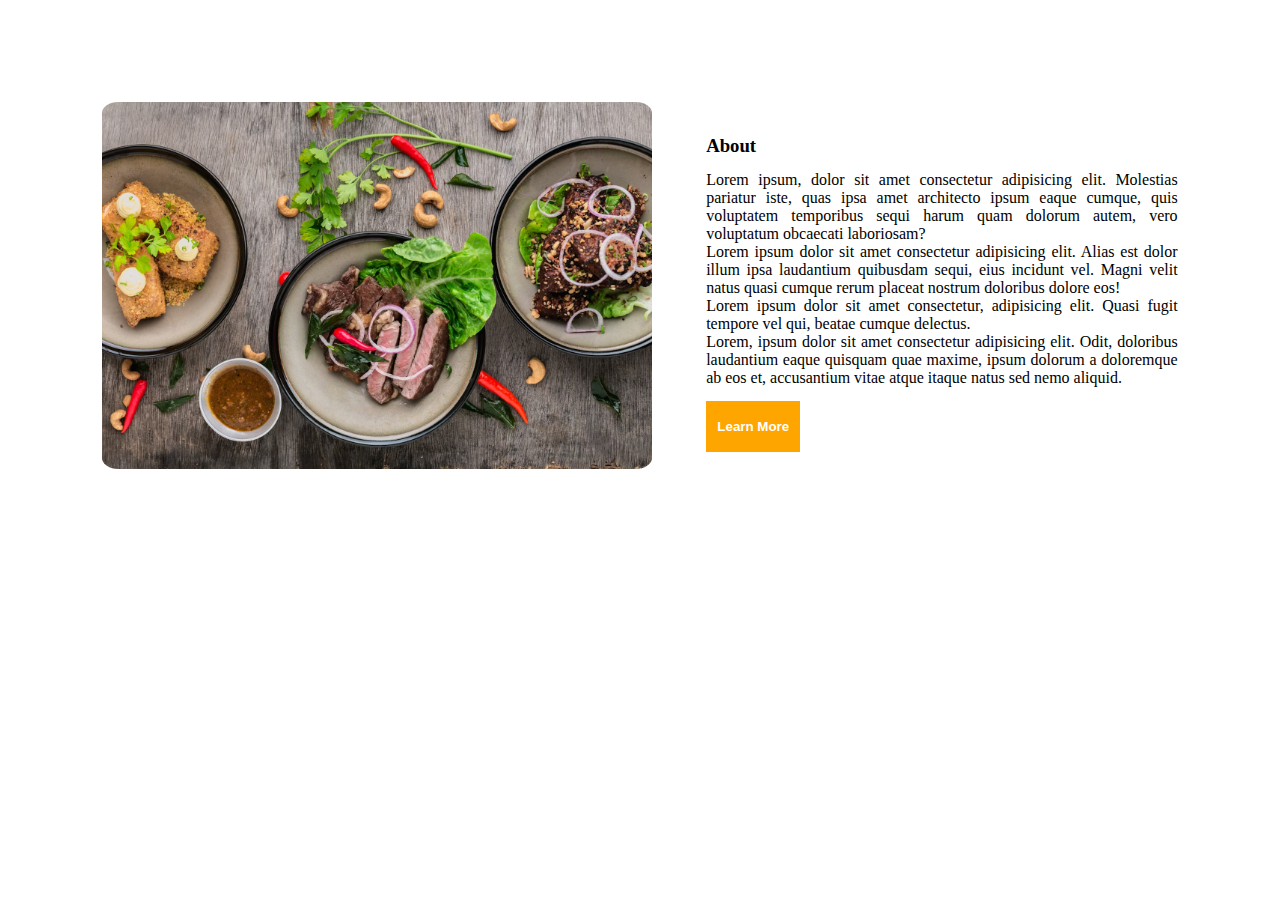
<file: Demo/index.html>
<!DOCTYPE html>
<html lang="en">
<head>
    <meta charset="UTF-8">
    <meta name="viewport" content="width=device-width, initial-scale=1.0">
    <title>Demo</title>
    <link rel="stylesheet" href="index.css" type="text/css">
</head>
<body>
    <header>

    </header>
    <main>
        <section id="about">
            <div>
                <img src="images/foodpic1.avif" alt="about food image">
            </div>
            <div class="about">
                <h3>About</h3>
                <p>Lorem ipsum, dolor sit amet consectetur adipisicing elit. Molestias pariatur iste, quas ipsa amet architecto ipsum eaque cumque, quis voluptatem temporibus sequi harum quam dolorum autem, vero voluptatum obcaecati laboriosam?
                <br>
                Lorem ipsum dolor sit amet consectetur adipisicing elit. Alias est dolor illum ipsa laudantium quibusdam sequi, eius incidunt vel. Magni velit natus quasi cumque rerum placeat nostrum doloribus dolore eos!
                <br>
                Lorem ipsum dolor sit amet consectetur, adipisicing elit. Quasi fugit tempore vel qui, beatae cumque delectus.
                </p>
                <p>
                    Lorem, ipsum dolor sit amet consectetur adipisicing elit. Odit, doloribus laudantium eaque quisquam quae maxime, ipsum dolorum a doloremque ab eos et, accusantium vitae atque itaque natus sed nemo aliquid.
                </p>
                <button>Learn More</button>
            </div>
        </section>
    </main>
</body>
</html>
</file>
<file: Demo/index.css>
*{
    margin: 0;
    padding: 0;
    box-sizing: border-box;
}
#about img{
    width: 550px;
    border-radius: 3%;
}
main>section{
    display: flex;
    margin: 8%;
    gap: 5%;
}
main>section>.about{
    padding-top: 3%;
    text-align: justify;
}
main>section>.about>button{
    height: 15%;
    width: 20%;
    background-color: orange;
    border: none;
    margin-top: 3%;
    color: white;
    font-weight: bold;
}
main>section>.about>h3{
    padding-bottom: 3%;
}
main>section>.about>button:hover{
    color: orange;
    background-color: white;
    border: 1px solid orange;
}
</file>
